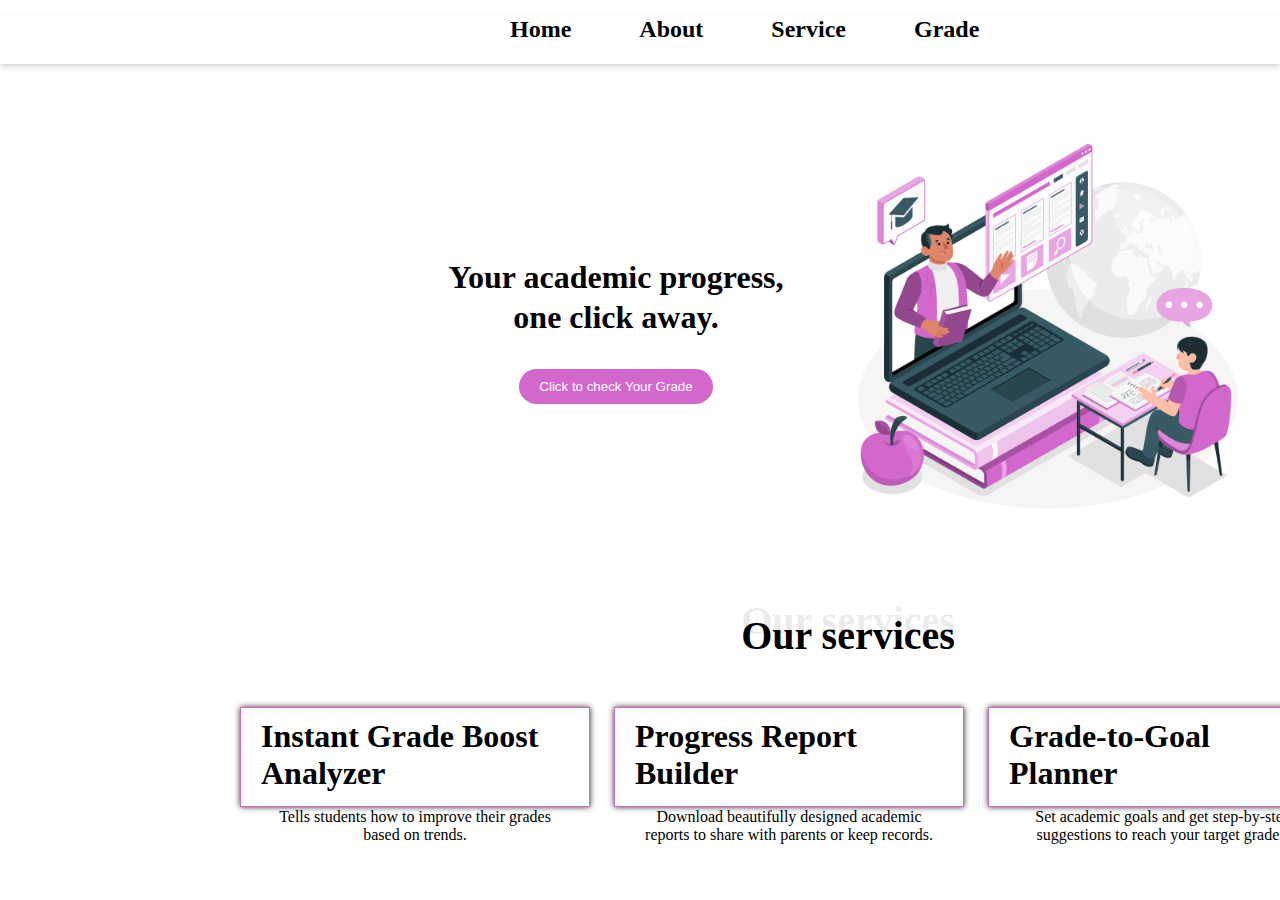
<file: index.html>
<!DOCTYPE html>
<html lang="en">
<head>
    <meta charset="UTF-8">
    <meta name="viewport" content="width=device-width, initial-scale=1.0">
    <title>Home page</title>
    <link rel="stylesheet" href="https://cdnjs.cloudflare.com/ajax/libs/font-awesome/6.7.2/css/all.min.css" integrity="sha512-Evv84Mr4kqVGRNSgIGL/F/aIDqQb7xQ2vcrdIwxfjThSH8CSR7PBEakCr51Ck+w+/U6swU2Im1vVX0SVk9ABhg==" crossorigin="anonymous" referrerpolicy="no-referrer" />
    <link rel="stylesheet" href="style.css">
</head>
<body>
    <header class="headers">
        <nav class="header-home">
            <ul class="nav-links">
  
                <a href="home.html">Home</a>
            <a href="About.html">About</a>
            <a href="home.html">Service</a>
            <a href="index.html">Grade</a>
            </ul>
          
        </nav>
    </header>

    <section class="hero">
        <div class="rightside">
            <h3>Your academic progress, one click away.
</h3>
<button class="clickgrde"> Click to check Your Grade</button>

        </div>
<div class="images">
    <img src="school.jpg" alt="">
</div>
    </section>

    <section class="service">
        
        <div class="contests">
        <h1 >Our services</h1>
        </div>
          <h2>Our services</h2>
<div class="boxConatiner">

    <div class="boxs">
        <h1>Instant Grade Boost Analyzer</h1>
        <p>Tells students how to improve their grades based on trends.</p>
    </div>
    <div class="boxs">
        <h1>Progress Report Builder</h1>
        <p>Download beautifully designed academic reports to share with parents or keep records.</p>
    </div>
    <div class="boxs">
        <h1>Grade-to-Goal Planner
</h1>
<p>Set academic goals and get step-by-step suggestions to reach your target grades.

</p>
    </div>
</div>
    </section>

         <div class="modal">
    <div class="modal-content">
      <span id="close-modal">&times;</span>

      <div class="contents">
        <i class="fa-solid fa-question"></i>
 <h1>which one are You?</h1>

 <div class="butons">
     <button  class="btns studentbtn"> Student</button>
    <button  class="btns teacherbtn"> Teacher</button>

 </div>
 <div class="username" id="userName">
  <form id="loginForm">
    <input type="text" placeholder="Enter your Username" class="inputValue">
    <button type="submit" class="btns">Login</button>
  </form>
    
 </div>
   
      </div>


    </div>
  </div>
    <script src="./Scripts/Login.js"></script>
</body>
</html>
</file>
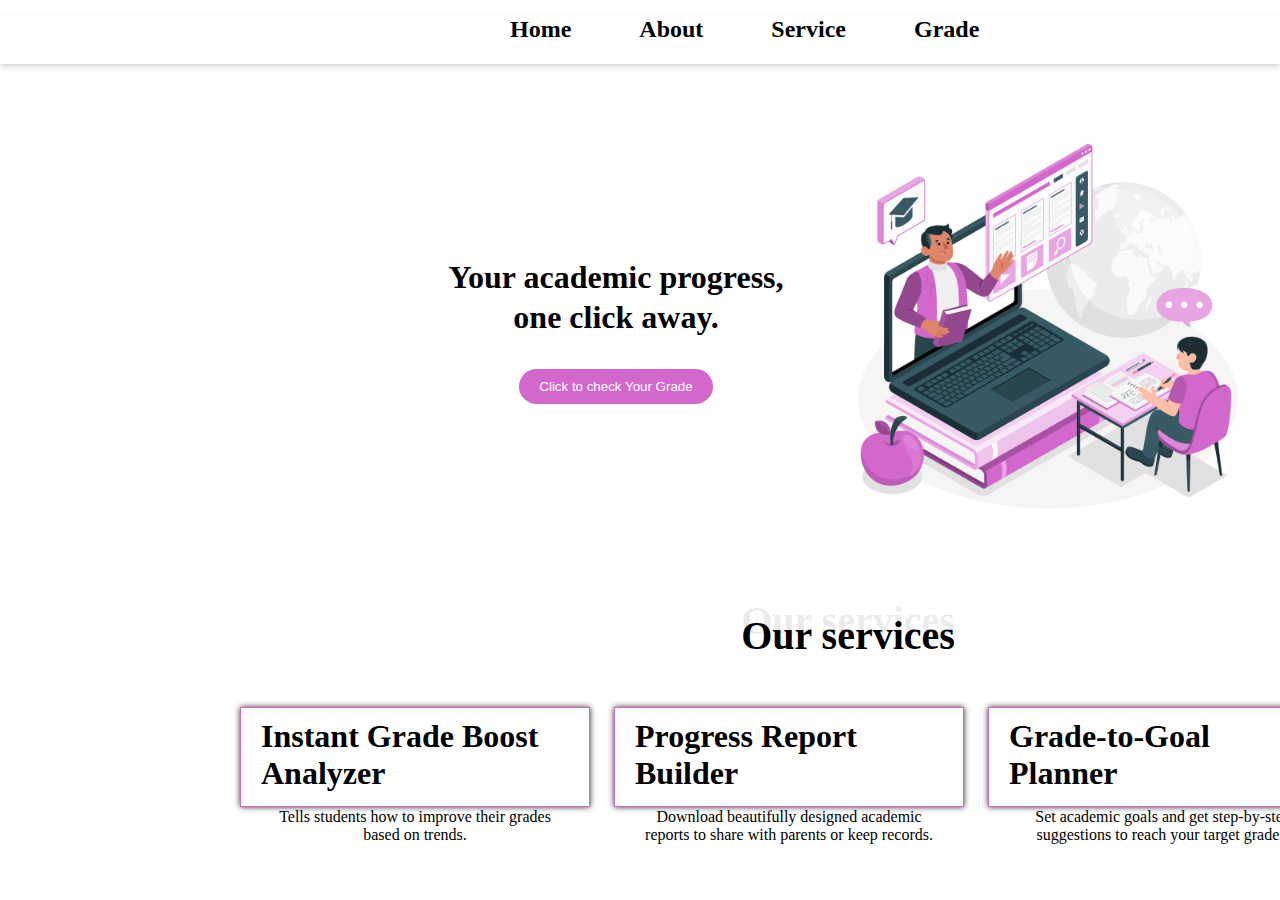
<file: home.html>
<!DOCTYPE html>
<html lang="en">
<head>
    <meta charset="UTF-8">
    <meta name="viewport" content="width=device-width, initial-scale=1.0">
    <title>Home page</title>
    <link rel="stylesheet" href="style.css">
</head>
<body>
    <header class="headers">
        <nav class="header-home">
            <ul class="nav-links">
  
                <a href="home.html">Home</a>
            <a href="About.html">About</a>
            <a href="home.html">Service</a>
            <a href="home.html">Grade</a>
            </ul>
          
        </nav>
    </header>

    <section class="hero">
        <div class="rightside">
            <h3>Your academic progress, one click away.
</h3>
<button> Click to check Your Grade</button>

        </div>
<div class="images">
    <img src="school.jpg" alt="">
</div>
    </section>

    <section class="service">
        
        <div class="contests">
        <h1 >Our services</h1>
        </div>
          <h2>Our services</h2>
<div class="boxConatiner">

    <div class="boxs">
        <h1>Instant Grade Boost Analyzer</h1>
        <p>Tells students how to improve their grades based on trends.</p>
    </div>
    <div class="boxs">
        <h1>Progress Report Builder</h1>
        <p>Download beautifully designed academic reports to share with parents or keep records.</p>
    </div>
    <div class="boxs">
        <h1>Grade-to-Goal Planner
</h1>
<p>Set academic goals and get step-by-step suggestions to reach your target grades.

</p>
    </div>
</div>
    </section>
</body>
</html>
</file>
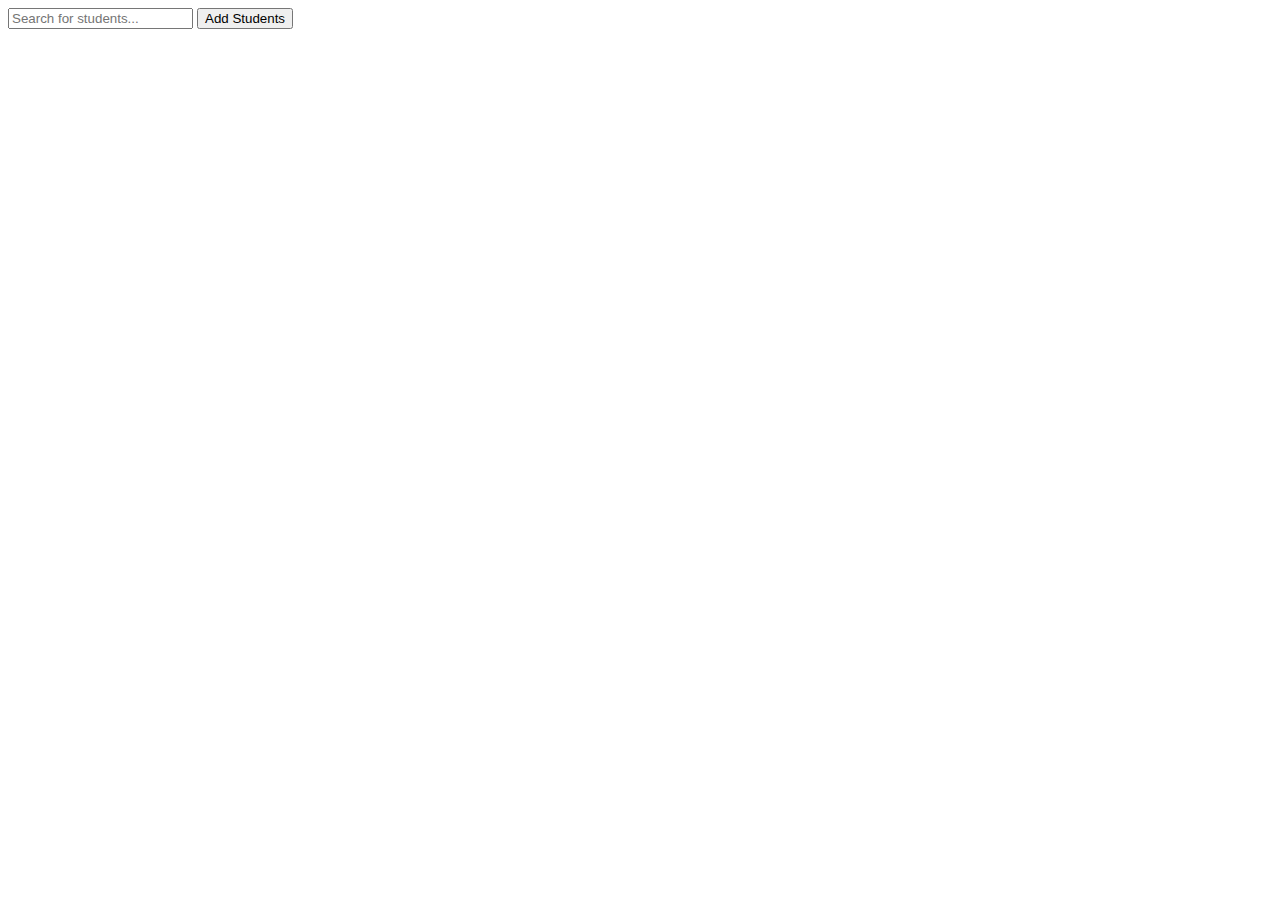
<file: testing.html>
<!DOCTYPE html>
<html lang="en">
<head>
    <meta charset="UTF-8">
    <meta name="viewport" content="width=device-width, initial-scale=1.0">
    <title>Document</title>
</head>
<body>
    <input type="text" id="search" placeholder="Search for students...">
<button id="btns">Add Students</button>
<p class="display"></p>

<script>
const add = document.querySelector('#btns')
const inputvalue =document.querySelector('#search')
const display =document.querySelector('.display')
add.addEventListener('click',()=>{
const value = inputvalue.value.trim()
console.log(value)

DisplayDom(value)
})

const DisplayDom=(name)=>{
    const newel= document.createElement('p')
    newel.className="gedi"
    newel.textContent=name
    display.appendChild(newel)

}



</script>

</body>
</html>
</file>
<file: style.css>
*{
    margin: 0;
    padding: 0;
    box-sizing: border-box;
}


#forminput{
    display: flex;
    justify-content: center;
    align-items: center;
    box-shadow: 0 4px 10px rgba(0,0,0,0.1);
    max-width: 1140px;
    margin-inline: auto;
    width: 350px;
    border-radius: 5px;
    height: 150px;
}

#searchArea{
    outline: none;
    width: 70%;
    border: none;
}

.searchbtn{
    display: flex;
    justify-content: center;
    align-items: center;
    flex-direction: row;
    padding: 10px 20px;
}


.search{
  padding: 5px 20px;
  border: none;
 background-color: antiquewhite;
}

.container{
    display: flex;
    justify-content: center;
    align-items: center;
    flex-direction: column;
    padding: 15px 25px;
    margin-top: 3rem;
   



}


  
  table {
   width: 40%;
    border-collapse: collapse;
    font-family: Arial, sans-serif;
  }
  
  th, td {
    padding: 10px;
    text-align: left;
  }
  
  th {
    background-color: #f0f0f0;
  }
  td strong {
    color: green;
    font-size: 1.2em;
  }

  #downloadBtn{
    border: none;
    margin-top: 2.5rem;
  padding: 15px 20px;
  }

  #downloadBtn:hover{
    border: 1px solid greenyellow;
    transition: 3s;
  }

  .valid{
    border: 2px solid green;
}
.invalid{
    border: 2px solid red;
}
.nav-links{
  display: flex;
  gap: 3rem;
  justify-content: space-between;
  align-items: center;
  margin-top: 1rem;
  margin-left: 10rem;
  
}
.nav-links a{
  text-decoration: none;
  font-size: 1.5rem;
  color: black;
  font-weight: 600;
  padding: 0 10px;
 
  &:hover{
    text-decoration: underline;
   
  }
}
.headers{
box-shadow: 0 4px 6px rgba(0, 0, 0, 0.1), 
            0 1px 3px rgba(0, 0, 0, 0.08);
            height: 3rem;
            width: 100%;


}
.header-home{
  max-width: 1110px;
  margin-inline: auto;
  width: 600px;

 
}
.hero{
  display: flex;
  gap: 4rem;
  margin-top: 4rem;
  justify-content: center;
  align-items: center;
    max-width: 1110px;
  margin-inline: auto;
  width: 800px;
  margin-right: 2rem;
}
.rightside h3{
  text-align: center;
  font-size: 2rem;
  line-height: 2.5rem;
 
}
.rightside{
  display: flex;
  flex-direction: column;
  align-items: center;
  gap: 2rem;
}
.rightside button{
  padding: 10px 20px;
  border: none;
  border-radius: 20px;
  background-color: #d268cc;
  color: white;
 transition: all 0.3s ease

}
.rightside button:hover{
  transform: translateY(-6px);
}

.images img{
  width: 400px;
  height: 400px;
}

.boxConatiner {
  display: grid;
   max-width: 1110px;
  margin-inline: auto;
  width: 800px;
  grid-template-columns: repeat(3,1fr);
  gap:1.5rem;
  margin-top: 3rem;

}

.boxs{
box-shadow: 0px 0px  6px   rgba(0,0,0,0.8);
width: 350px;
height: 100px;
padding: 10px 20px;
border: 1px solid #d268cc;
display: flex;
gap: 1rem;
flex-direction: column;

p{
  text-align: center;
}
}
.boxs:hover{
    transform: translateY(-6px);
    transition:all 0.4s ease
}

.contests{
  max-width: 1110px;
  margin-inline:auto;
  width:800px;
  display:flex;
  justify-content: center;
  align-items: center;
  
  margin-right: 2rem;

}

.contests h1{

  color: color-mix(in srgb, #333 10%, transparent);
 font-size: 2.5rem;
 margin-bottom:-11rem ;

}
.service h2{
    max-width: 1110px;
  margin-inline:auto;
  width:800px;
  display:flex;
  justify-content: center;
  align-items: center;
  margin-top:5rem ;
  margin-right: 2rem;
   font-size: 2.5rem;
  font-weight: 600;

}
</file>
